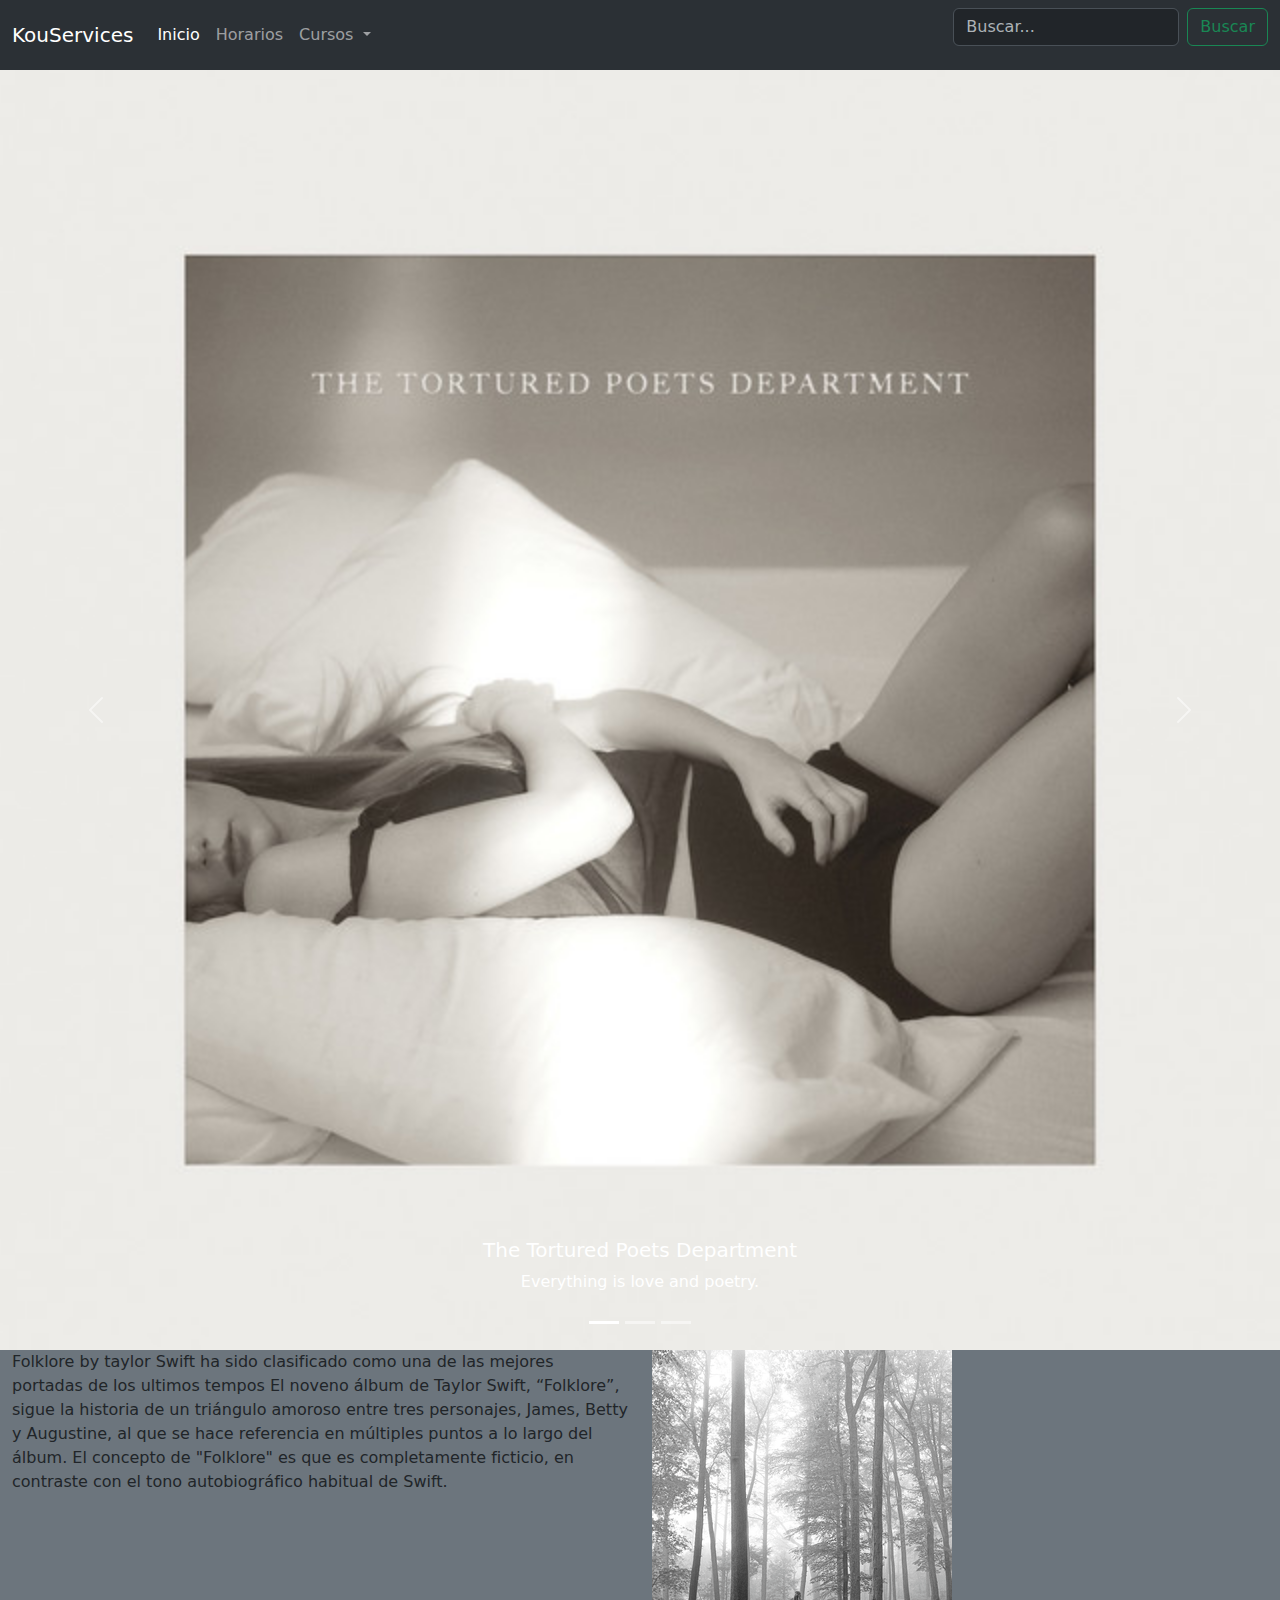
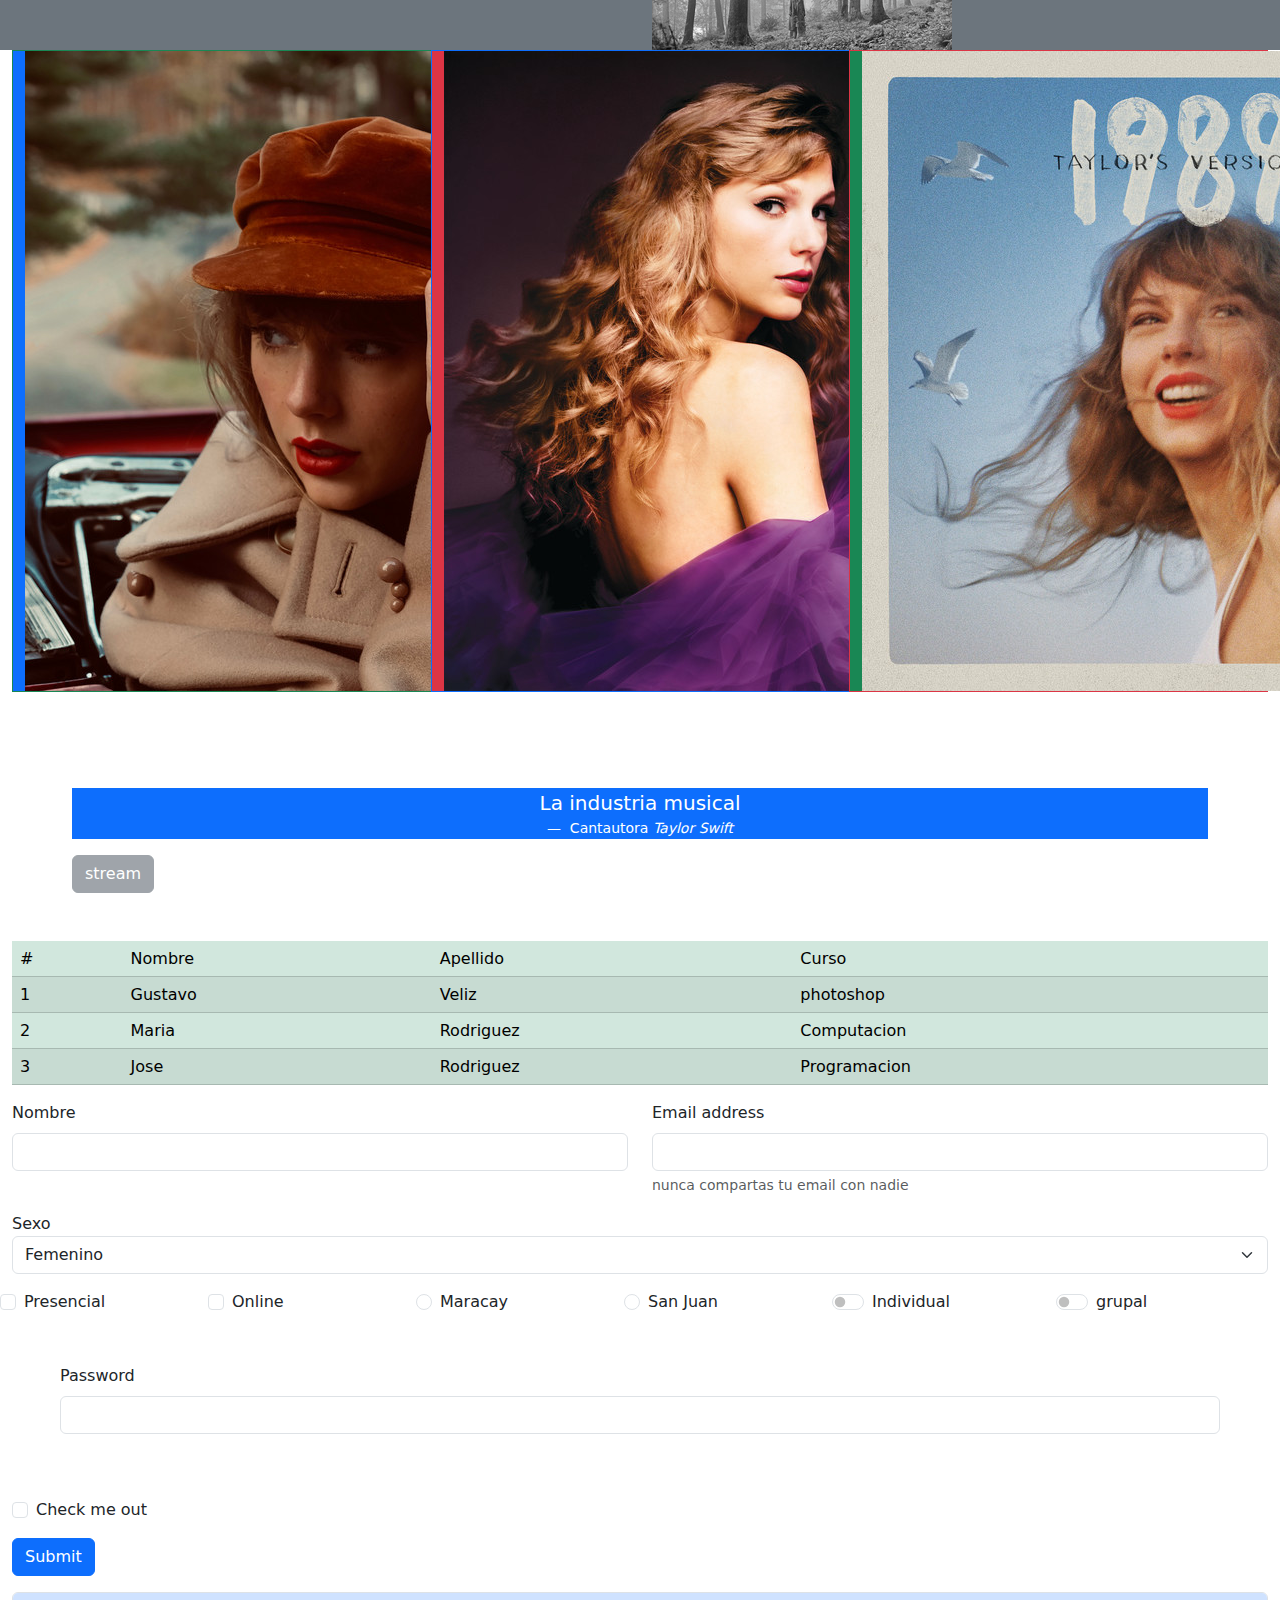
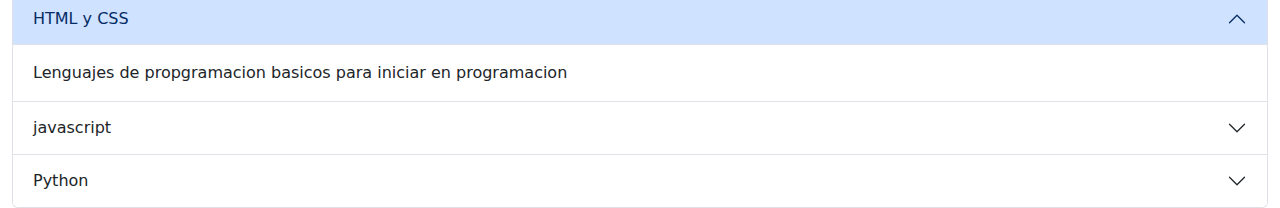
<file: nuevo-proyecto-master/index.html>
<html lang="es">
<head>
    <meta charset="UTF-8">
    <meta name="viewport" content="width=device-width, initial-scale=1.0">
    <title>pagina</title>
    <link rel="stylesheet" href="assets/css/style.css">
    <link rel="stylesheet" href="assets/bootstrap-5.3.3-dist/css/bootstrap.css">
    <link rel="stylesheet" href="assets/bootstrap-5.3.3-dist/bootstrap-icons-1.11.3/font/bootstrap-icons.css">
    
</head>
<body>

<!--Header-->
    <nav class="navbar navbar-expand-lg bg-body-tertiary" data-bs-theme="dark">
        <div class="container-fluid">
          <a class="navbar-brand" href="#">KouServices</a>
          <button class="navbar-toggler" type="button" data-bs-toggle="collapse" data-bs-target="#navbarSupportedContent" aria-controls="navbarSupportedContent" aria-expanded="false" aria-label="Toggle navigation">
            <span class="navbar-toggler-icon"></span>
          </button>
          <div class="collapse navbar-collapse" id="navbarSupportedContent">
            <ul class="navbar-nav me-auto mb-2 mb-lg-0">
              <li class="nav-item">
                <a class="nav-link active" aria-current="page" href="KouServices.html">Inicio</a>
              </li>
              <li class="nav-item">
                <a class="nav-link" href="#">Horarios</a>
              </li>
              <li class="nav-item dropdown">
                <a class="nav-link dropdown-toggle" href="#" role="button" data-bs-toggle="dropdown" aria-expanded="false">
                  Cursos
                </a>
                <ul class="dropdown-menu">
                  <li><a class="dropdown-item" href="#">Diseño Grafico</a></li>
                  <li><a class="dropdown-item" href="#">Programacion</a></li>
                  <li><a class="dropdown-item" href="#">Wordpress</a></li>
                  <li><a class="dropdown-item" href="#">Fotografia</a></li>
                  <li><a class="dropdown-item" href="#">Audio-Visual</a></li>
                  <li><a class="dropdown-item" href="#">SEO</a></li>
                </ul>
            </ul>
            <form class="d-flex" role="search">
              <input class="form-control me-2" type="search" placeholder="Buscar..." aria-label="Search">
              <button class="btn btn-outline-success" type="submit">Buscar</button>
            </form>
          </div>
        </div>
      </nav>


<!--Carousel de imagenes-->
      <div id="carouselExampleCaptions" class="carousel slide">
        <div class="carousel-indicators">
          <button type="button" data-bs-target="#carouselExampleCaptions" data-bs-slide-to="0" class="active" aria-current="true" aria-label="Slide 1"></button>
          <button type="button" data-bs-target="#carouselExampleCaptions" data-bs-slide-to="1" aria-label="Slide 2"></button>
          <button type="button" data-bs-target="#carouselExampleCaptions" data-bs-slide-to="2" aria-label="Slide 3"></button>
        </div>
        <div class="carousel-inner">
          <div class="carousel-item active">
            <img src="assets/images/ttpd.jfif" class="d-block w-100" alt="The tortured poets department">
            <div class="carousel-caption d-none d-md-block">
              <h5>The Tortured Poets Department</h5>
              <p>Everything is love and poetry.</p>
            </div>
          </div>
          <div class="carousel-item">
            <img src="assets/images/midnigts.jfif" class="d-block w-100" alt="Midnights">
            <div class="carousel-caption d-none d-md-block">
              <h5>Midnights</h5>
              <p>13 nights of insomnia.</p>
            </div>
          </div>
          <div class="carousel-item">
            <img src="assets/images/evermore.jfif" class="d-block w-100" alt="Evermore">
            <div class="carousel-caption d-none d-md-block">
              <h5>Evermore</h5>
              <p>Champagne problems.</p>
            </div>
          </div>
        </div>
        <button class="carousel-control-prev" type="button" data-bs-target="#carouselExampleCaptions" data-bs-slide="prev">
          <span class="carousel-control-prev-icon" aria-hidden="true"></span>
          <span class="visually-hidden">Previous</span>
        </button>
        <button class="carousel-control-next" type="button" data-bs-target="#carouselExampleCaptions" data-bs-slide="next">
          <span class="carousel-control-next-icon" aria-hidden="true"></span>
          <span class="visually-hidden">Next</span>
        </button>
      </div>

      <div class="container-fluid">

        
        <div class="row">
            <div class="col-sm-6 col-lg-6 bg-secondary">
                Folklore by taylor Swift ha sido clasificado como una de las mejores portadas de los ultimos tempos

                El noveno álbum de Taylor Swift, “Folklore”, sigue la historia de un triángulo amoroso entre tres personajes, James, Betty y Augustine, al que se hace referencia en múltiples puntos a lo largo del álbum. El concepto de "Folklore" es que es completamente ficticio, en contraste con el tono autobiográfico habitual de Swift.
            </div>

            <div class="col-sm-6 col-lg-6 bg-secondary">
                <img src="assets/images/Taylor_Swift_-_Folklore.png" alt="Folklore">
            </div>

        </div>
        
     <div class="container-fluid">
        <div class="row">
            
            <div class="col-sm-12 col-lg-4 bg-primary text-warning  border border-success">
                <img src="assets/images/redtv.jfif" alt="">
            </div>
            <div class="col-sm-12 col-lg-4  bg-danger text-info border border-primary " >
                <img src="assets/images/speak now tv.jfif" alt="">
            </div>
            <div class="col-sm-12 col-lg-4  bg-success text-danger border border-danger ">
                <img src="assets/images/1898tv.jfif" alt="">
            </div>
        </div>
      </div>

      <div class="container-fluid">
        <div class="row p-5 mt-5">
            <div class="col-12">
                <figure class="text-center text-white bg-primary">
                    <blockquote class="blockquote">
                      <p>La industria musical</p>
                    </blockquote>
                    <figcaption class="blockquote-footer text-white">
                      Cantautora <cite title="Source Title">Taylor Swift</cite>
                    </figcaption>
                  </figure>
                  <button type="button" class="btn btn-secondary text-center" disabled>stream</button>
            </div>
        </div>
      </div>

      <div class="container-fluid">
        <div class="row"> 
            <table class="table table-success table-striped table-hover">
                <thead>
                    <tr>
                        <td>#</td>
                        <td>Nombre</td>
                        <td>Apellido</td>
                        <td>Curso</td>
                    </tr>
                </thead>
                <tbody>
                    <tr>
                        <td>1</td>
                        <td>Gustavo</td>
                        <td>Veliz</td>
                        <td>photoshop</td>
                    </tr>
                    <tr>
                        <td>2</td>
                        <td>Maria</td>
                        <td>Rodriguez</td>
                        <td>Computacion</td>
                    </tr>
                    <tr>
                        <td>3</td>
                        <td>Jose</td>
                        <td>Rodriguez</td>
                        <td>Programacion</td>
                    </tr>
                </tbody>
            </table>
        </div>
      </div>

      <form class="needs-validation" novalidate>
        <div class="row">
          <div class="mb-3 col">
            <label for="name" class="form-label">Nombre</label>
            <input type="text" class="form-control" name="name" id="name" required>
            <div class="valid-feedback">
              muy bien
            </div>
          </div>
          <div class="mb-3 col">
            <label for="Email" class="form-label">Email address</label>
            <input type="email" class="form-control" id="email" aria-describedby="email" required>
            <div class="valid-feedback">
              excelente
            </div>
            <div id="emailHelp" class="form-text">nunca compartas tu email con nadie</div>
          </div>
        </div>
        
        <div class="mb-3">
          <label for="sexo" class="label">Sexo</label>
            <select class="form-select">
              <option value="#">Femenino</option>
              <option value="#">Masculino</option>
              <option value="#">Licuadora</option>
            </select>
        </div>

        <div class="row">
          <div class="form-check col">
            <input class="form-check-input" type="checkbox" id="presencial" required>
            <label for="form-check-label" for="presencial">Presencial</label>
          </div>

          <div class="form-check col">
            <input class="form-check-input" type="checkbox" id="online">
            <label class="form-check-label" for="online">Online</label>
          </div>

          <div class="form-check col">
            <input class="form-check-input" type="radio" id="Maracay" name="sede" required> 
            <label class="form-check-label" for="Maracay">Maracay</label>
          </div>

          <div class="form-check col">
            <input class="form-check-input" type="radio" id="San Juan de los morros" name="sede" required>
            <label class="form-check-label" for="San Juan de los morros">San Juan</label>
          </div>

          <div class="form-check form-switch col">
            <input class="form-check-input" type="checkbox" role="switch" id="Individual" name="metodo" required>
            <label class="form-check-label" for="Individual">Individual</label>
          </div>

          <div class="form-check form-switch col">
            <input class="form-check-input" type="checkbox" role="switch" id="grupal" name="metodo" required>
            <label class="form-check-label" for="grupal">grupal</label>
          </div>
        </div>

        <div class="mb-3 p-5">
          <label for="exampleInputPassword1" class="form-label">Password</label>
          <input type="password" class="form-control" id="exampleInputPassword1" required>
        </div>
        <div class="mb-3 form-check">
          <input type="checkbox" class="form-check-input" id="exampleCheck1" required>
          <label class="form-check-label" for="exampleCheck1">Check me out</label>
        </div>
        <button type="submit" class="btn btn-primary">Submit</button>
      </form>

      <div class="accordion" id="accordionExample">
        <div class="accordion-item">
          <h2 class="accordion-header">
            <button class="accordion-button" type="button" data-bs-toggle="collapse" data-bs-target="#collapseOne" aria-expanded="true" aria-controls="collapseOne">
              HTML y CSS
            </button>
          </h2>
          <div id="Curso de Programacion" class="accordion-collapse collapse show" data-bs-parent="#accordionExample">
            <div class="accordion-body">
              Lenguajes de propgramacion basicos para iniciar en programacion
            </div>
          </div>
        </div>
        <div class="accordion-item">
          <h2 class="accordion-header">
            <button class="accordion-button collapsed" type="button" data-bs-toggle="collapse" data-bs-target="#collapseTwo" aria-expanded="false" aria-controls="collapseTwo">
              javascript
            </button>
          </h2>
          <div id="collapseTwo" class="accordion-collapse collapse" data-bs-parent="#accordionExample">
            <div class="accordion-body">
              En el 2024 y 2025 javascrip es el lenguaje de programacion del momento
            </div>
          </div>
        </div>
        <div class="accordion-item">
          <h2 class="accordion-header">
            <button class="accordion-button collapsed" type="button" data-bs-toggle="collapse" data-bs-target="#collapseThree" aria-expanded="false" aria-controls="collapseThree">
              Python
            </button>
          </h2>
          <div id="collapseThree" class="accordion-collapse collapse" data-bs-parent="#accordionExample">
            <div class="accordion-body">
              lenguaje que gano porpularidad rapidamente gracias a su versatilidad 
            </div>
          </div>
        </div>
      </div>

<script src="assets/js/script1.js" type="text/javascript"></script>

<script src="assets/bootstrap-5.3.3-dist/js/bootstrap.bundle.js"></script> 
</body>
</html>
</file>
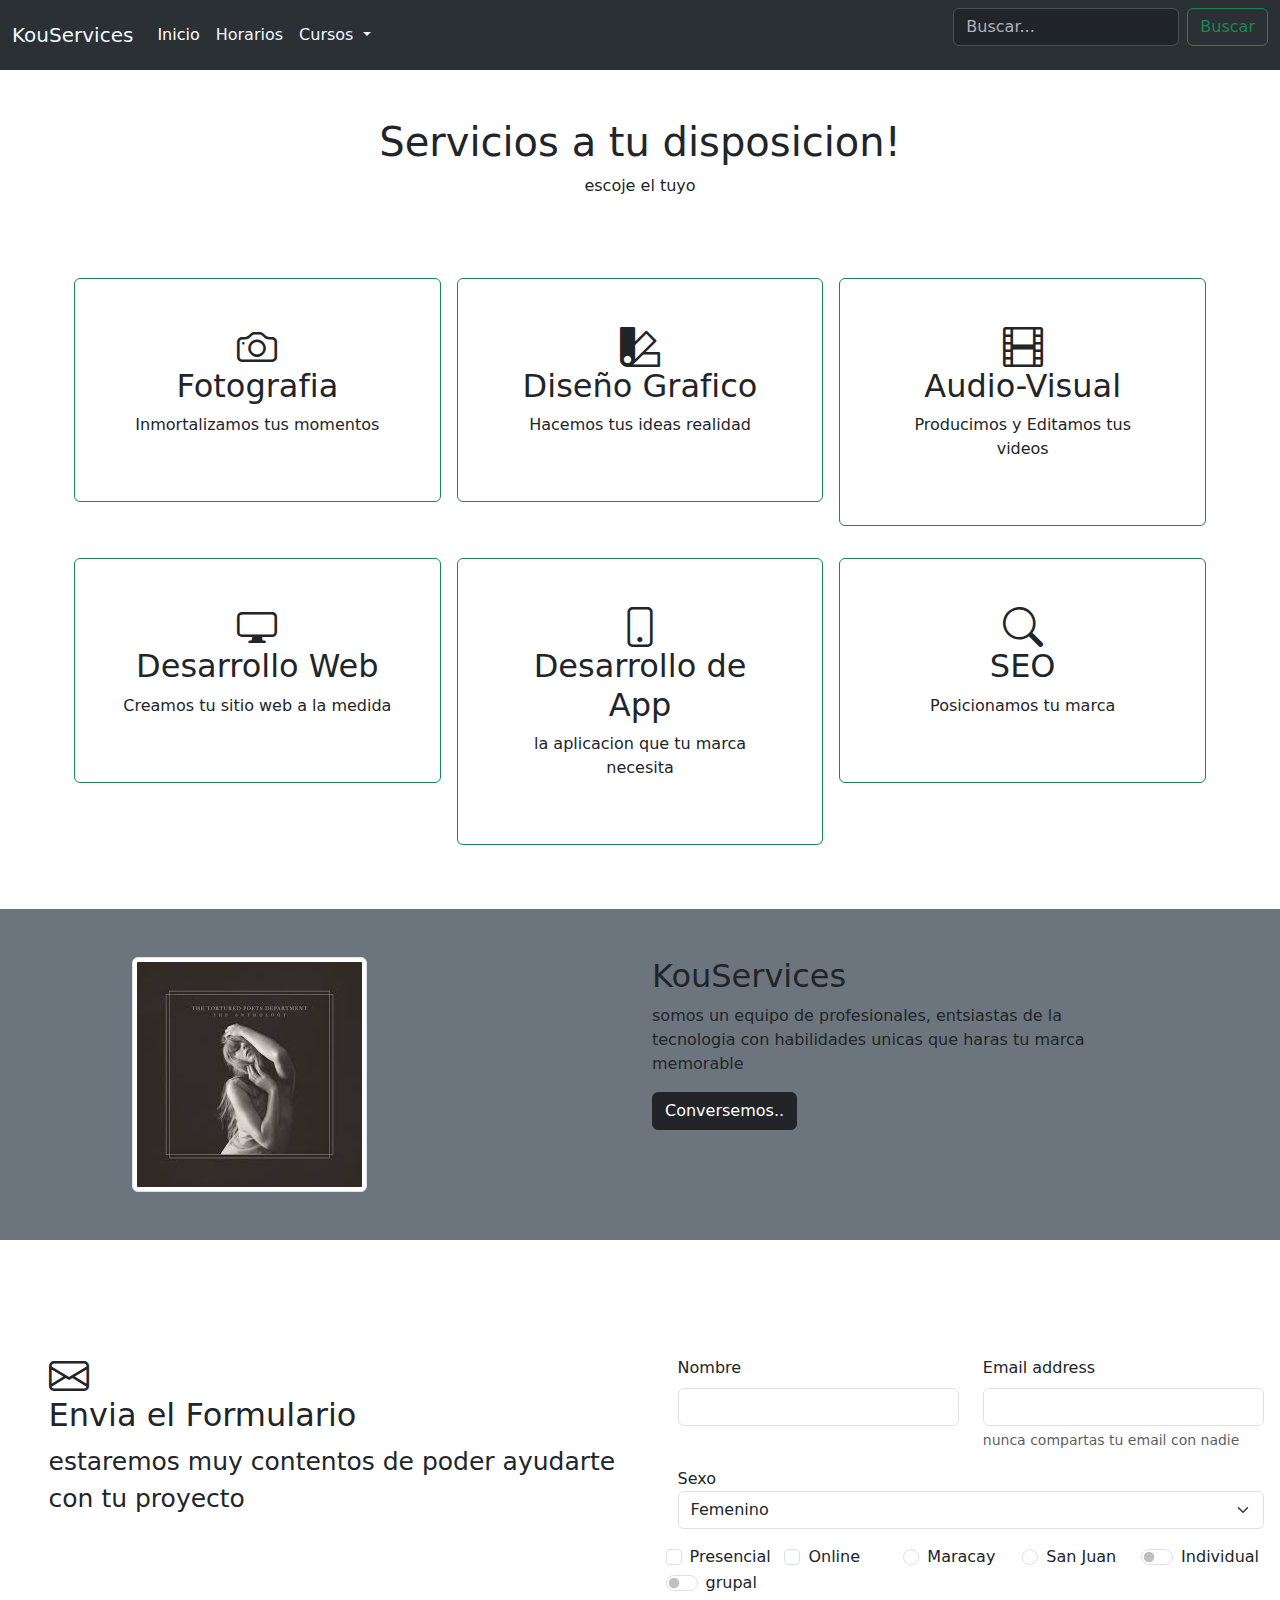
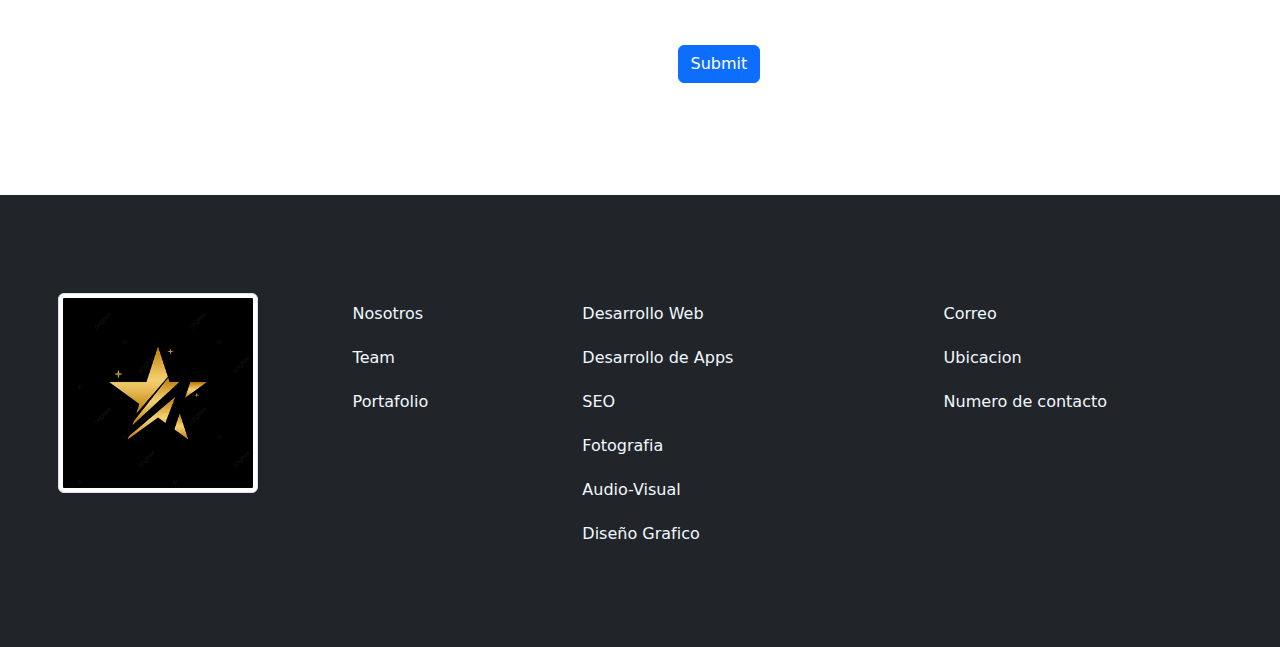
<file: nuevo-proyecto-master/pagina.html>
<html lang="es">
<head>
    <meta charset="UTF-8">
    <meta name="viewport" content="width=device-width, initial-scale=1.0">
    <title>Pagina principal</title>
    <link rel="stylesheet" href="assets/css/pagina.css">
    <link rel="stylesheet" href="assets/bootstrap-5.3.3-dist/css/bootstrap.css">
    <link rel="stylesheet" href="assets/bootstrap-5.3.3-dist/bootstrap-icons-1.11.3/font/bootstrap-icons.css">
</head>
<body>
    <nav class="navbar navbar-expand-lg bg-body-tertiary" data-bs-theme="dark">
        <div class="container-fluid">
          <a class="navbar-brand" href="#">KouServices</a>
          <button class="navbar-toggler" type="button" data-bs-toggle="collapse" data-bs-target="#navbarSupportedContent" aria-controls="navbarSupportedContent" aria-expanded="false" aria-label="Toggle navigation">
            <span class="navbar-toggler-icon"></span>
          </button>
          <div class="collapse navbar-collapse" id="navbarSupportedContent">
            <ul class="navbar-nav me-auto mb-2 mb-lg-0">
              <li class="nav-item">
                <a class="nav-link active" aria-current="page" href="KouServices.html">Inicio</a>
              </li>
              <li class="nav-item">
                <a class="nav-link" href="#">Horarios</a>
              </li>
              <li class="nav-item dropdown">
                <a class="nav-link dropdown-toggle" href="#" role="button" data-bs-toggle="dropdown" aria-expanded="false">
                  Cursos
                </a>
                <ul class="dropdown-menu">
                  <li><a class="dropdown-item" href="#">Diseño Grafico</a></li>
                  <li><a class="dropdown-item" href="#">Programacion</a></li>
                  <li><a class="dropdown-item" href="#">Wordpress</a></li>
                  <li><a class="dropdown-item" href="#">Fotografia</a></li>
                  <li><a class="dropdown-item" href="#">Audio-Visual</a></li>
                  <li><a class="dropdown-item" href="#">SEO</a></li>
                </ul>
            </ul>
            <form class="d-flex" role="search">
              <input class="form-control me-2" type="search" placeholder="Buscar..." aria-label="Search">
              <button class="btn btn-outline-success" type="submit">Buscar</button>
            </form>
          </div>
        </div>
      </nav>

    <section class="text-center p-5">
        <h1>Servicios a tu disposicion!</h1>
      <p>escoje el tuyo</p>
    </section>
      
      <div class="container text-center p-3">
        <div class="row align-items-start gap-3">
          <div class="col border border-success rounded p-5">
            <i class="bi bi-camera fs-1"></i>
            <h2>Fotografia</h2>
            <p>Inmortalizamos tus momentos</p>
          </div>
          <div class="col border border-success rounded p-5">
            <i class="bi bi-palette2 fs-1"></i>
            <h2>Diseño Grafico</h2>
            <p>Hacemos tus ideas realidad</p>
          </div>
          <div class="col border border-success rounded p-5">
            <i class="bi bi-film fs-1"></i>
            <h2>Audio-Visual</h2>
            <p>Producimos y Editamos tus videos</p>
          </div>
        </div>
      </div>

      <div class="container text-center p-3">
        <div class="row align-items-start gap-3">
          <div class="col border border-success rounded p-5">
            <i class="bi bi-display fs-1"></i>
            <h2>Desarrollo Web</h2>
            <p>Creamos tu sitio web a la medida</p>
          </div>
          <div class="col border border-success rounded p-5">
            <i class="bi bi-phone fs-1"></i>
            <h2>Desarrollo de App</h2>
            <p>la aplicacion que tu marca necesita</p>
          </div>
          <div class="col border border-success rounded p-5">
            <i class="bi bi-search fs-1"></i>
            <h2>SEO</h2>
            <p>Posicionamos tu marca</p>
          </div>
        </div>
      </div>

      <section class="row p-5 mt-5 bg-secondary">
        <div class="col ps-5 ms-5">
            <img src="assets/images/ttpda.jfif" class="img-thumbnail">
        </div>
        <div class="col pe-5 me-5">
          <h2>KouServices</h2>
            <p>somos un equipo de profesionales, entsiastas de la tecnologia con habilidades unicas que haras tu marca memorable</p>
            <a href="#"><button type="button" class="btn btn-dark">Conversemos..</button></a>
        </div>
      </section>
      
      <section class="contacto p-3">
        <div class="mb-3 contact">
          <i class="bi bi-envelope fs-1"></i>
          <h2>Envia el Formulario </h2>
            <p>estaremos muy contentos de poder ayudarte con tu proyecto</p>
        </div>

        <form class="needs-validation" novalidate>
          <div class="row">
            <div class="mb-3 col">
              <label for="name" class="form-label">Nombre</label>
              <input type="text" class="form-control" name="name" id="name" required>
              <div class="valid-feedback">
                muy bien
              </div>
            </div>
            <div class="mb-3 col">
              <label for="Email" class="form-label">Email address</label>
              <input type="email" class="form-control" id="email" aria-describedby="email" required>
              <div class="valid-feedback">
                excelente
              </div>
              <div id="emailHelp" class="form-text">nunca compartas tu email con nadie</div>
            </div>
          </div>
          
          <div class="mb-3">
            <label for="sexo" class="label">Sexo</label>
              <select class="form-select">
                <option value="#">Femenino</option>
                <option value="#">Masculino</option>
                <option value="#">Licuadora</option>
              </select>
          </div>

          <div class="row">
            <div class="form-check col">
              <input class="form-check-input" type="checkbox" id="presencial" required>
              <label for="form-check-label" for="presencial">Presencial</label>
            </div>
  
            <div class="form-check col">
              <input class="form-check-input" type="checkbox" id="online">
              <label class="form-check-label" for="online">Online</label>
            </div>
  
            <div class="form-check col">
              <input class="form-check-input" type="radio" id="Maracay" name="sede" required> 
              <label class="form-check-label" for="Maracay">Maracay</label>
            </div>
  
            <div class="form-check col">
              <input class="form-check-input" type="radio" id="San Juan de los morros" name="sede" required>
              <label class="form-check-label" for="San Juan de los morros">San Juan</label>
            </div>
  
            <div class="form-check form-switch col">
              <input class="form-check-input" type="checkbox" role="switch" id="Individual" name="metodo" required>
              <label class="form-check-label" for="Individual">Individual</label>
            </div>
  
            <div class="form-check form-switch col">
              <input class="form-check-input" type="checkbox" role="switch" id="grupal" name="metodo" required>
              <label class="form-check-label" for="grupal">grupal</label>
            </div>
          </div>
          <button type="submit" class="btn btn-primary mt-5">Submit</button>
      </form>
      </section>

      <footer class="bg-dark">
        <section>
            <img src="assets/images/estrella.jpg" alt="redes" class="img-thumbnail m-5" width="200px" height="200px">
             <ul class="listas">    
                <li><a href="https://www.facebook.com/profile.php?id=100008729223495"><i class="fa-brands fa-facebook-f icon"></i></a></li>
                <li><a href="https://www.instagram.com/agenciaendigitalcl?utm_source=ig_web_button_share_sheet&igsh=ZDNlZDc0MzIxNw=="><i class="fa-brands fa-instagram icon"></i></a></li>
                <li><a href="x.com"><i class="fa-solid fa-x icon"></i></a></li>
                <li><a href="tiktok.com"><i class="fa-brands fa-tiktok icon"></i></a></li>
            </ul>
        </section>

        <section>
            <ul class="listas">
                <h2>La Empresa</h2>
                <li><a href="#">Nosotros</a></li>
                <li><a href="#">Team</a</li>
                <li><a href="#">Portafolio</a></li>
            </ul>
        </section>

        <section>
            <ul class="listas">
                <h2>Programas y Cursos</h2>
                <li><a href="desarrolloweb.html">Desarrollo Web</a></li>
                <li><a href="desarrollodeapp.html">Desarrollo de Apps</a></li>
                <li><a href="seo.html">SEO</a></li>
                <li><a href="fotografia.html">Fotografia</a></li>
                <li><a href="audiovisual.html">Audio-Visual</a></li>
                <li><a href="disenografico.html">Diseño Grafico</a></li>
            </ul>
        </section>

        <section>
            <ul class="listas">
                <h2>Contacto y ubicacion</h2>
                <li><a href="eliannibethpadrino@gmail.com">Correo</a></li>
                <li><a href="https://maps.app.goo.gl/efyH2S7fnaJMaART6">Ubicacion</a></li>
                <li><a href="+58 4243068194">Numero de contacto</a></li>
            </ul>
        </section>
    </footer>


    <script src="assets/bootstrap-5.3.3-dist/js/bootstrap.bundle.js"></script> 
</body>
</html>
</file>
<file: nuevo-proyecto-master/assets/css/style.css>
.alumnos{
    border: 2px solid blue;
    width: 250px;
    height: 350px;
}
</file>
<file: nuevo-proyecto-master/assets/css/pagina.css>
a, a:link{
    text-decoration: none;
    color: aliceblue;
}

a:hover{
    color: rgb(65, 61, 61);
}

.contacto{
    width: 100%;
    display: grid;
    align-content: center;
    grid-template-columns: auto auto;
    gap: 10px;
    margin-top: 100px;

}

.contact{
    padding-left: 5%;
    padding-right: 5%;
    font-size: 25px;
    
}

footer{
    display: grid; 
    align-content: center;
    grid-template-columns: auto auto auto auto;
    gap: 10px;  
    padding: 10px;
    padding-top: 50px;
    margin-top: 80px;
    background-color: var(--primary-color);
}

footer li{
    display: flex;
    padding: 10px;
}

.listas{
    list-style: none;
    text-align: left;
}
</file>
